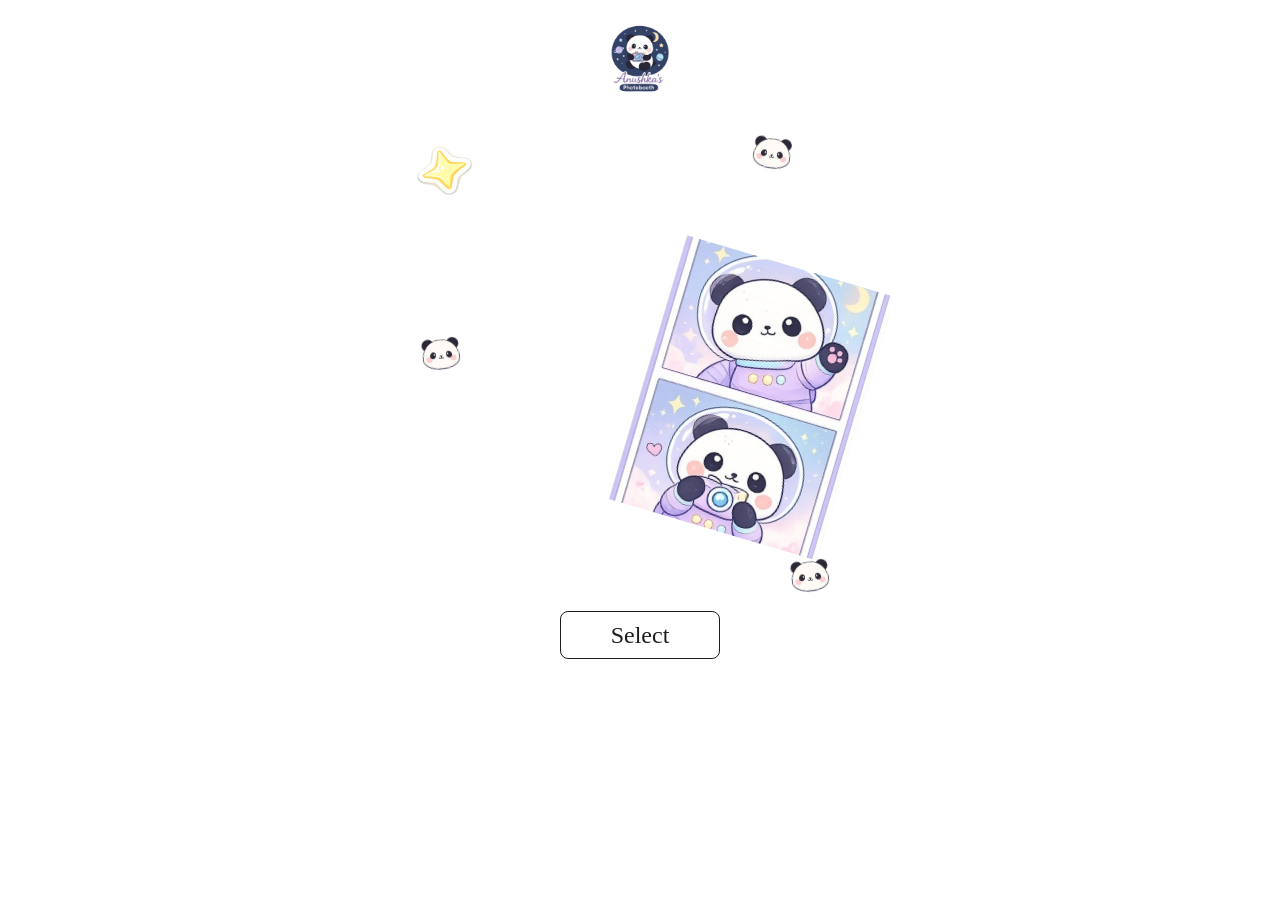
<file: index.html>
<!DOCTYPE html>
<html lang="en">
<head>
  <meta charset="UTF-8" />
  <meta name="viewport" content="width=device-width, initial-scale=1.0" />
  <title>Anushka's Photobooth</title>

  <!-- Favicon -->
  <link rel="icon" href="Assets/space-photobooth/favicon.png" type="image/x-icon" />

  <!-- Styles -->
  <link rel="stylesheet" href="StyleSheets/home.css" />
</head>

<body>

  <!-- Logo -->
  <div class="logo">
    <img src="Assets/space-photobooth/logo-new.png" alt="Anushka's Photobooth Logo">
  </div>

  <!-- Main Container -->
  <div class="home-container">
    
    <div class="photobooth-container">
      <div class="photobooth-mock"></div>
      <div class="photostrip-mock"></div>
      <div class="stars-mock"></div>
      <div class="character-mock-1"></div>
      <div class="character-mock-2"></div>
      <div class="character-mock-3"></div>
    </div>

    <div class="button-container">
      <button id="select-button">Select</button>
    </div>

  </div>

  <!-- JS -->
  <script src="Javascripts/home.js"></script>

</body>
</html>
</file>
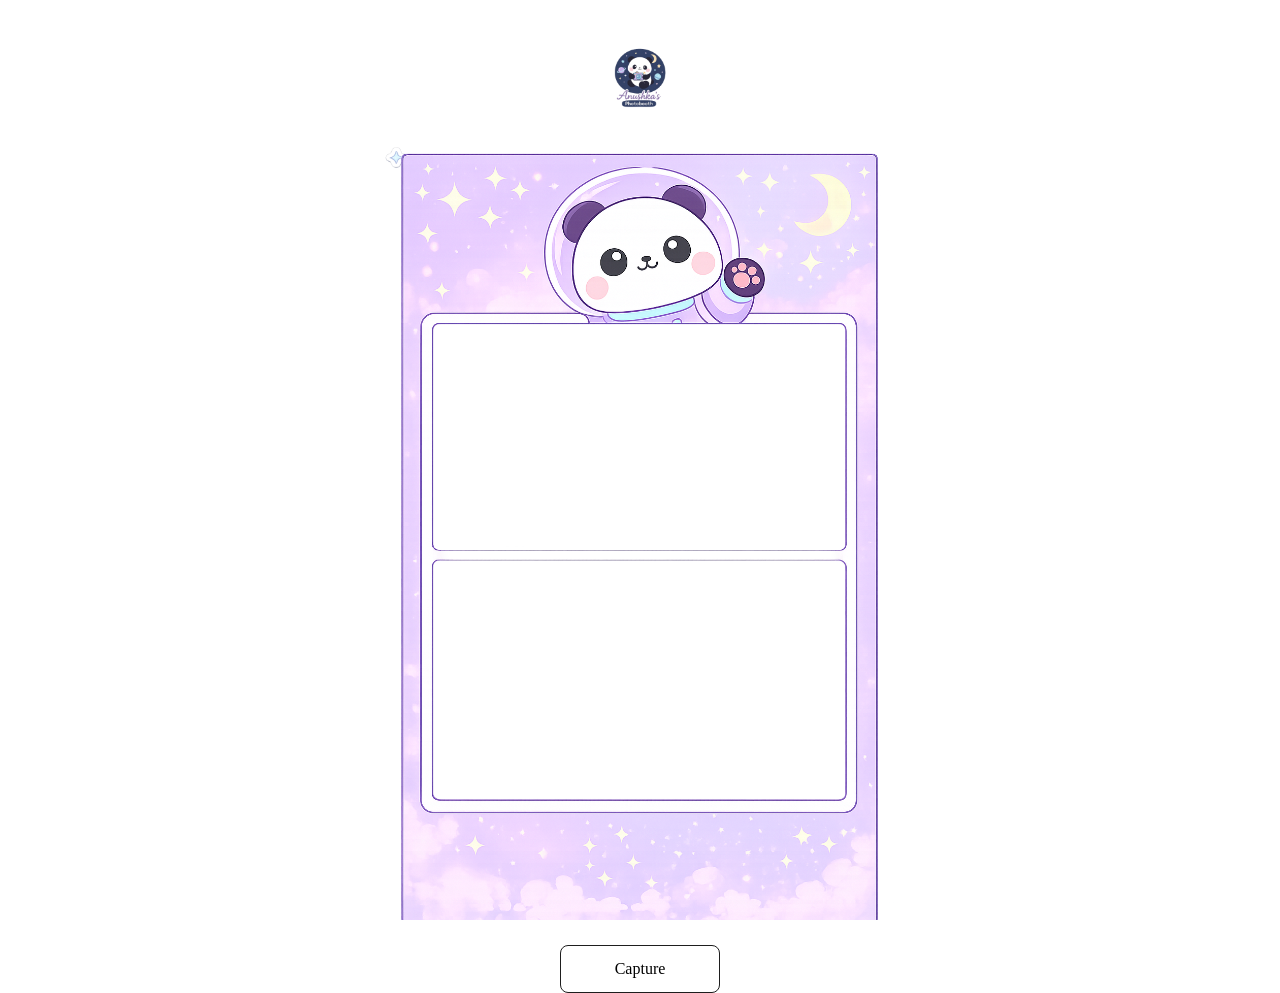
<file: camera.html>
<!DOCTYPE html>
<html lang="en">
<head>
  <meta charset="UTF-8" />
  <meta name="viewport" content="width=device-width, initial-scale=1.0" />
  <title>Camera</title>

  <link rel="icon" href="Assets/space-photobooth/favicon.png" type="image/x-icon" />
  <link rel="stylesheet" href="StyleSheets/camera.css" />
</head>

<body>

  <!-- Logo -->
  <div class="logo">
    <img src="Assets/space-photobooth/logo-new.png" alt="Logo">
  </div>

  <!-- Photobooth -->
  <div class="photobooth-container" id="booth">

    <!-- Live Camera Preview -->
    <video id="liveVideo" autoplay playsinline muted></video>

    <!-- Final Canvas Output -->
    <!-- MUST match frame resolution -->
    <canvas id="finalCanvas" width="1024" height="1536"></canvas>

    <!-- Frame Overlay -->
    <img 
      class="frame-overlay" 
      src="Assets/space-photobooth/camerapage/frame.png" 
      alt="frame overlay"
    />

    <!-- Countdown -->
    <div class="countdown-timer">3</div>

    <!-- Decorative Effects -->
    <div class="star-container"></div>

  </div>

  <!-- Controls -->
  <div class="controls">
    <button id="takePhoto">Capture</button>
  </div>

  <!-- Scripts -->
  <script src="Javascripts/camera.js"></script>
  <script src="Javascripts/star.js"></script>

</body>
</html>
</file>
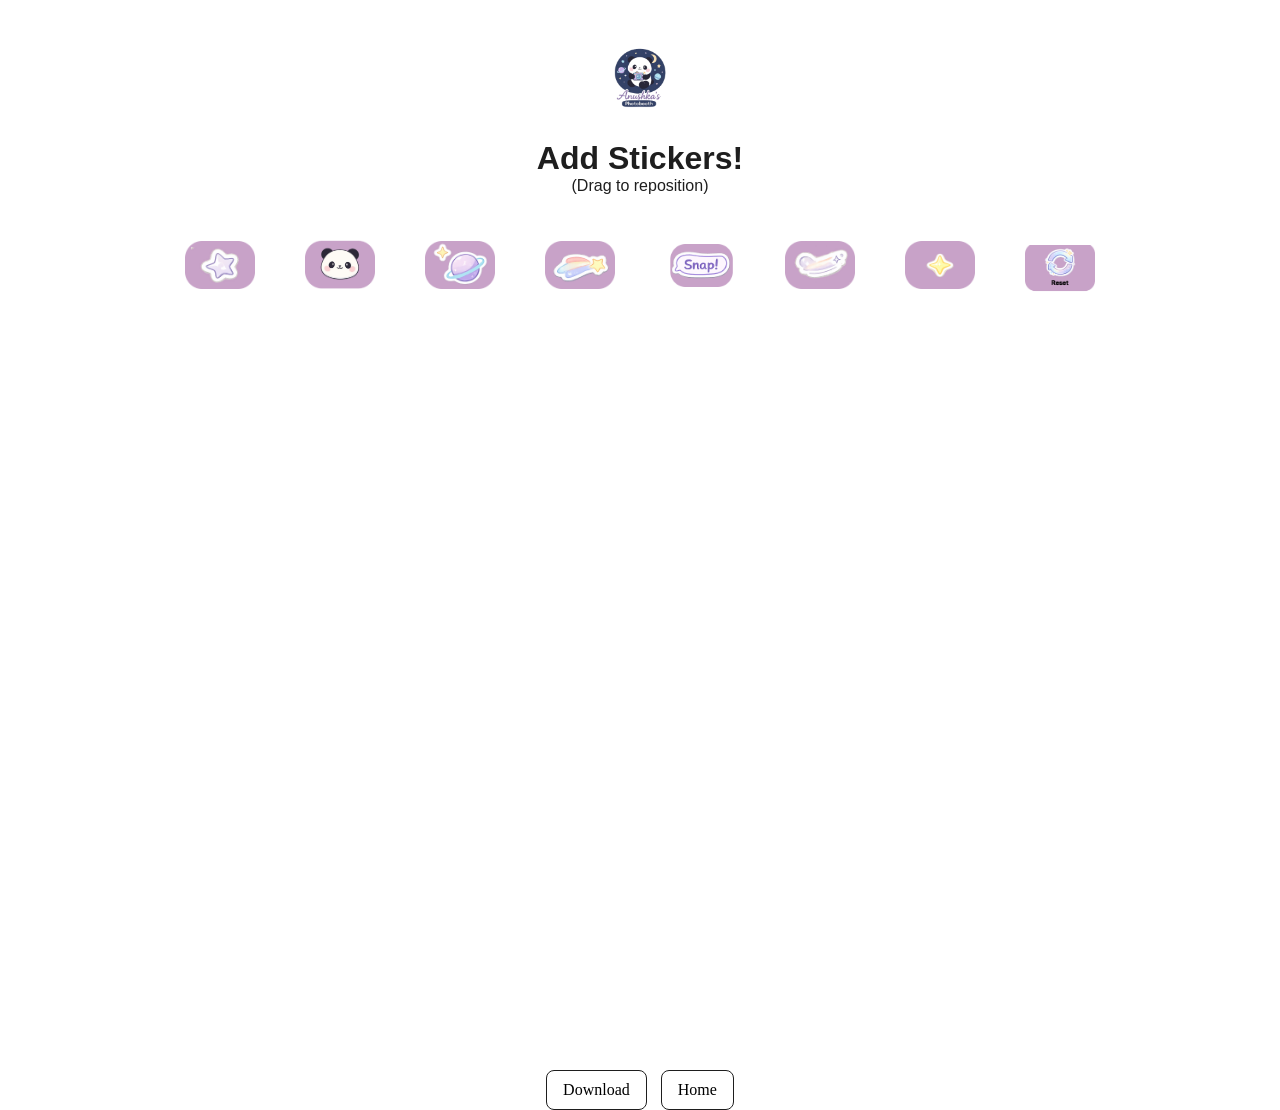
<file: final.html>
<!DOCTYPE html>
<html lang="en">
<head>
  <meta charset="UTF-8">
  <meta name="viewport" content="width=device-width, initial-scale=1.0">
  <title>Decorate & Download | Space Photobooth</title>

  <link rel="icon" href="Assets/space-photobooth/favicon.png" type="image/x-icon">
  <link rel="stylesheet" href="StyleSheets/final.css">
</head>
<body>

  <!-- LOGO -->
  <div class="logo">
    <img src="Assets/space-photobooth/logo-new.png" alt="Space Photobooth Logo">
  </div>

  <!-- STICKERS -->
  <div class="heading-content">
    <div class="sticker-container">
      <h1>Add Stickers!</h1>
      <p>(Drag to reposition)</p>

      <div class="sticker-btns">
        <button id="addNebula"  class="sticker-btn nebula-btn"  type="button"></button>
        <button id="addPanda"   class="sticker-btn panda-btn"   type="button"></button>
        <button id="addPlanet"  class="sticker-btn planet-btn"  type="button"></button>
        <button id="addRainbow" class="sticker-btn rainbow-btn" type="button"></button>
        <button id="addSnap"    class="sticker-btn snap-btn"    type="button"></button>
        <button id="addSparkle" class="sticker-btn sparkle-btn" type="button"></button>
        <button id="addStar"    class="sticker-btn star-btn"    type="button"></button>
        <button id="reset"      class="sticker-btn reset-btn"   type="button"></button>
      </div>
    </div>
  </div>

  <!-- PHOTO STRIP -->
  <div class="photobooth-container">
    <canvas id="finalCanvas"></canvas>
  </div>

  <!-- ACTION BUTTONS -->
  <div class="button-container">
    <button id="downloadBtn" type="button">Download</button>
    <button id="homeBtn" type="button">Home</button>
  </div>

  <script src="Javascripts/final.js"></script>

</body>
</html>
</file>
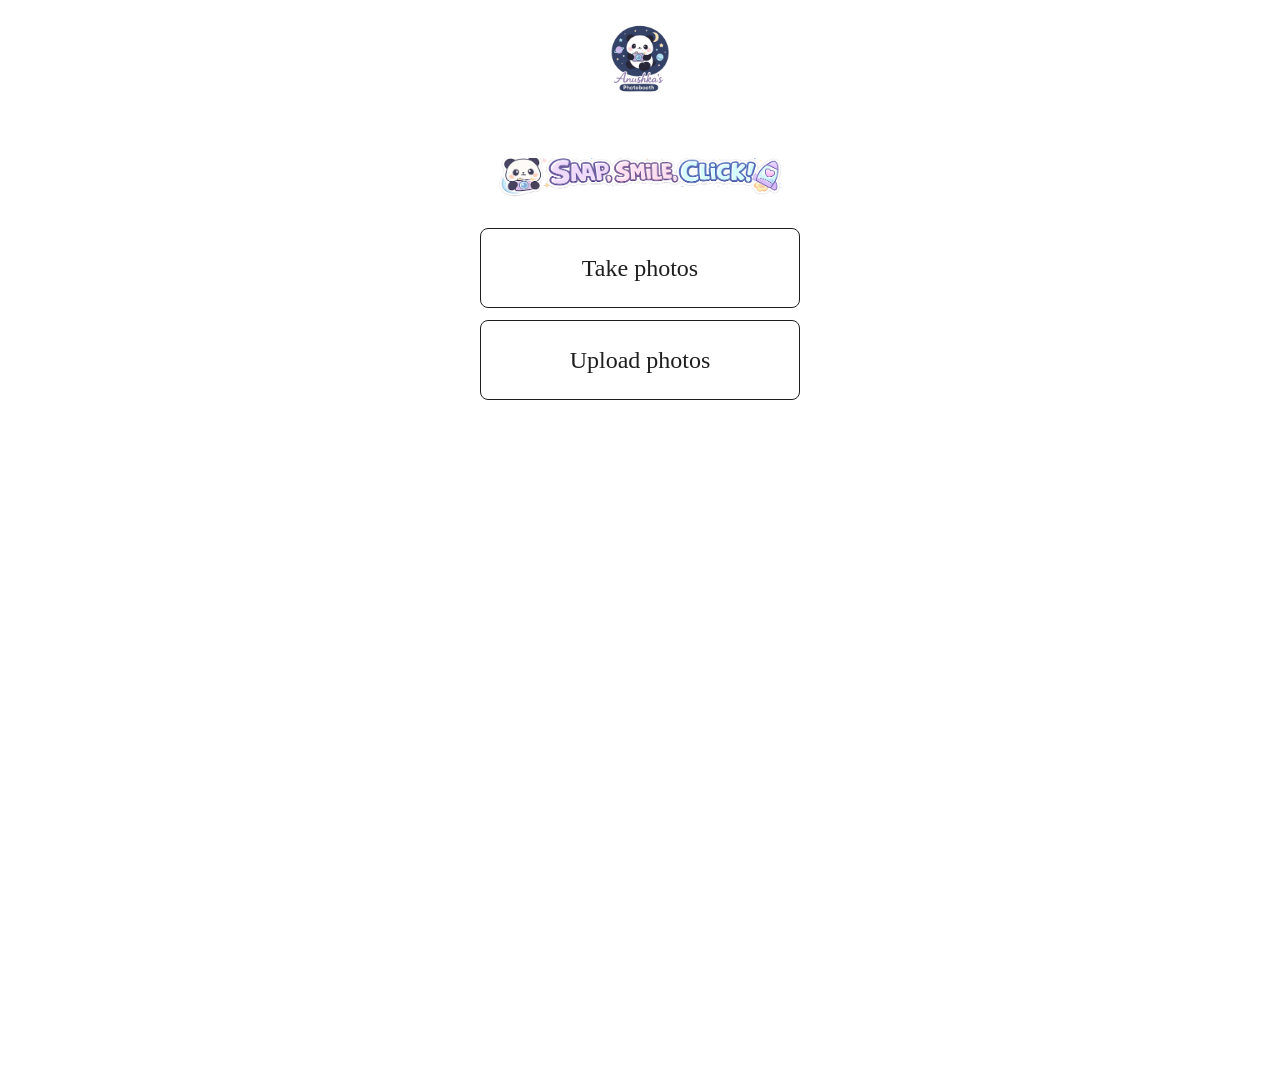
<file: menu.html>
<!DOCTYPE html>
<html lang="en">
<head>
  <meta charset="UTF-8" />
  <meta name="viewport" content="width=device-width, initial-scale=1.0" />
  <title>Menu</title>

  <!-- Favicon -->
  <link rel="icon" href="Assets/space-photobooth/favicon.png" type="image/x-icon" />
  <link rel="stylesheet" href="StyleSheets/home.css" />
</head>
<body>
  <div class="logo">
    <img src="Assets/space-photobooth/logo-new.png" alt="Logo">
  </div>

  <div class="menu-container">
    <div class="menu-header"></div>
    <button id="menu-camera-button">Take photos</button>
    <button id="menu-upload-button">Upload photos</button>
  </div>

  <script src="Javascripts/home.js"></script>
</body>
</html>
</file>
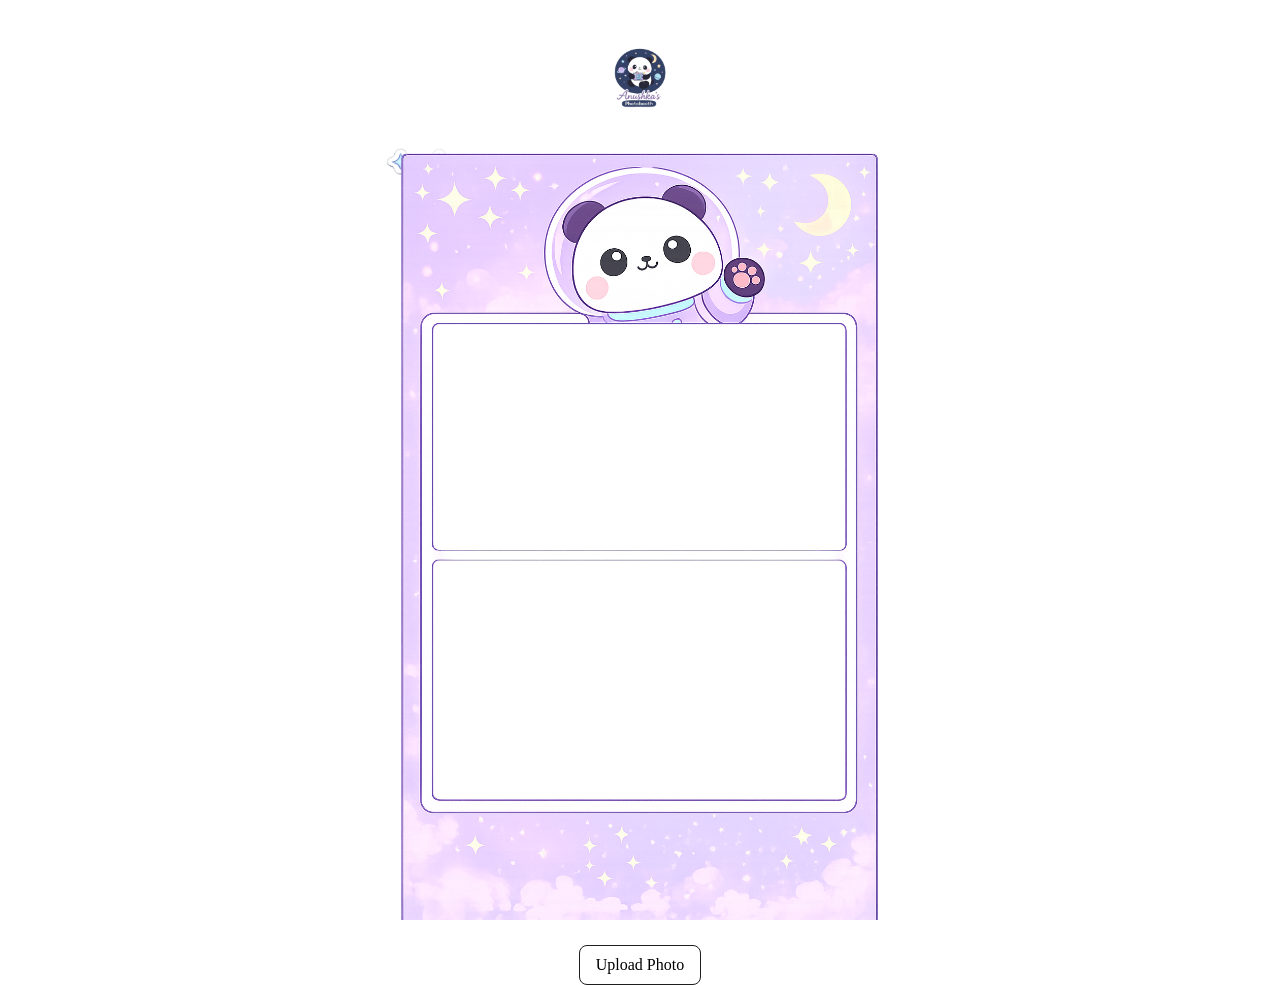
<file: upload.html>
<!DOCTYPE html>
<html lang="en">
<head>
  <meta charset="UTF-8">
  <meta name="viewport" content="width=device-width, initial-scale=1.0">
  <title>Upload | Space Photobooth</title>
  <link rel="icon" href="Assets/space-photobooth/favicon.png" type="image/x-icon">
  <link rel="stylesheet" href="StyleSheets/camera.css">
  <style>
    #uploadPhotoInput {
      display: none;
    }
  </style>
</head>
<body>
  <!-- Logo -->
  <div class="logo">
    <img src="Assets/space-photobooth/logo-new.png" alt="Space Photobooth Logo">
  </div>

  <!-- Photobooth Container -->
  <div class="photobooth-container">
    <!-- Canvas (draw image here) -->
    <canvas id="finalCanvas" width="1024" height="1536"></canvas>
    <!-- Frame overlay ABOVE canvas -->
    <img
      class="frame-overlay"
      src="Assets/space-photobooth/camerapage/frame.png"
      alt="Photobooth Frame"
    >
    <!-- Decorative stars -->
    <div class="star-container"></div>
    <!-- Hidden file input -->
    <input
      type="file"
      id="uploadPhotoInput"
      accept="image/*"
    >
  </div>

  <!-- Controls -->
  <div class="controls">
    <button id="uploadPhoto" type="button">Upload Photo</button>
    <button id="readyButton" type="button" disabled hidden>Ready</button>
  </div>

  <!-- Scripts -->
  <script src="Javascripts/upload.js"></script>
  <script src="Javascripts/star.js"></script>
</body>
</html>
</file>
<file: StyleSheets/home.css>
/* ================= ROOT VARIABLES ================= */
:root {
  --main-background: #ffffff;        /* clean white */
  --primary-accent: #1e1e1e;         /* subtle dark accent */
  --main-text: #1e1e1e;              /* readable dark text */
  --white: #ffffff;

  --container-width: 500px;
  --container-aspect-ratio: 604 / 574;

  --character-rotation: 7.52deg;
  --strip-rotation: 16.52deg;
  --star-rotation: -16.52deg;
}


/* ================= GLOBAL RESET ================= */
* {
  box-sizing: border-box;
  margin: 0;
  padding: 0;
}

body {
  background-color: var(--main-background);
  display: flex;
  flex-direction: column;
  align-items: center;
  height: 100%;
  padding: 1rem 0 2rem 0;
}


/* ================= LOGO ================= */
.logo {
  position: relative;
  width: 90px;
}

.logo img {
  width: 100%;
  height: auto;
}


/* ================= HOME CONTAINER ================= */
.home-container {
  display: flex;
  flex-direction: column;
  align-items: center;
  width: 37.75rem;
  gap: 0.5rem;
}


/* ================= PHOTOBOOTH CONTAINER ================= */
.photobooth-container {
  position: relative;
  width: var(--container-width);
  aspect-ratio: var(--container-aspect-ratio);
  display: flex;
  justify-content: center;
  align-items: center;
  overflow: hidden;
  margin-top: 2vh;
}

@media screen and (max-width: 768px) {
  .photobooth-container {
    width: 90vw;
  }
}


/* ================= MENU PAGE ================= */
.menu-container {
  display: flex;
  flex-direction: column;
  align-items: center;
  width: 37.75rem;
  height: 100vh;
  gap: 0.75rem;
  margin-top: 3rem;
}

.menu-header {
  width: 20rem;
  aspect-ratio: 517 / 68;
  background-image: url('../Assets/space-photobooth/menupage/Header.png');
  background-size: cover;
  background-repeat: no-repeat;
  background-position: center;
  margin: 0 auto 1rem auto;
}


/* ================= MOCK ELEMENTS ================= */
.photobooth-mock,
.photostrip-mock,
.stars-mock,
.character-mock-1,
.character-mock-2,
.character-mock-3 {
  position: absolute;
  background-size: cover;
  background-position: center;
  background-repeat: no-repeat;
  object-fit: contain;
}


/* ================= PHOTOBOOTH FRAME ================= */
.photobooth-mock {
  z-index: 1;
  width: calc((375 / 604) * 100%);
  height: calc(534.4 / 574 * 100%);
  left: calc(114 / 604 * 100%);
  top: calc(20 / 574 * 100%);
  background-image: url('../Assets/space-photobooth/homepage/animated-photobooth-mock/1.png');
  transition: opacity 0.3s ease-in-out;
}


/* ================= PHOTOSTRIP ================= */
.photostrip-mock {
  z-index: 2;
  width: calc((266.99 / 604) * 100%);
  height: calc(331.94 / 574 * 100%);
  right: calc(35 / 604 * 100%);
  top: calc(160 / 574 * 100%);
  background-image: url('../Assets/space-photobooth/homepage/photostrip-straight.png');
  transform: rotate(var(--strip-rotation));
}


/* ================= STAR DECORATION ================= */
.stars-mock {
  z-index: 2;
  width: calc((82.09 / 604) * 100%);
  height: calc(109 / 574 * 100%);
  left: calc(26 / 604 * 100%);
  top: calc(2 / 574 * 100%);
  background-image: url('../Assets/space-photobooth/homepage/animated-stars-home/star-1.png');
  transform: rotate(var(--star-rotation));
}


/* ================= FLOATING CHARACTERS ================= */
.character-mock-1 {
  z-index: 3;
  width: calc((72.65 / 604) * 100%);
  height: calc(44.21 / 574 * 100%);
  left: calc(25 / 604 * 100%);
  top: calc(251.34 / 574 * 100%);
  background-image: url('../Assets/space-photobooth/homepage/panda.png');
  transform: rotate(calc(-1 * var(--character-rotation)));
}

.character-mock-2 {
  z-index: 3;
  width: calc((72.65 / 604) * 100%);
  height: calc(44.21 / 574 * 100%);
  left: calc(425.46 / 604 * 100%);
  top: calc(8.69 / 574 * 100%);
  background-image: url('../Assets/space-photobooth/homepage/panda.png');
  transform: rotate(var(--character-rotation));
}

.character-mock-3 {
  z-index: 3;
  width: calc((72.65 / 604) * 100%);
  height: calc(44.21 / 574 * 100%);
  right: calc(60 / 604 * 100%);
  bottom: calc(10 / 574 * 100%);
  background-image: url('../Assets/space-photobooth/homepage/panda.png');
  transform: rotate(calc(-1 * var(--character-rotation)));
}


/* ================= BUTTON STYLING ================= */
.button-container {
  margin-top: 0;
}

button {
  color: var(--main-text);
  font-family: Castoro, serif;
  font-size: 1.5rem;
  font-weight: 400;
  background-color: var(--white);
  border: 1px solid #1e1e1e;
  border-radius: 0.5rem;
  text-align: center;
  transition: transform 0.2s ease-in-out;
}

button:hover {
  transform: scale(1.05);
}

#select-button {
  display: flex;
  justify-content: center;
  align-items: center;
  gap: 0.56rem;
  width: 10rem;
  height: 3rem;
  padding: 0.5rem 1rem;
}

#menu-camera-button,
#menu-upload-button {
  display: flex;
  justify-content: center;
  align-items: center;
  gap: 0.56rem;
  width: 20rem;
  height: 5rem;
  padding: 0.5rem 1rem;
}

@media screen and (max-width: 768px) {
  #select-button {
    width: 8rem;
    height: 3.2rem;
    font-size: 1.2rem;
    padding: 0.4rem 0.5rem;
    gap: 0.4rem;
  }

  button {
    font-size: 1.5rem;
  }
}
</file>
<file: StyleSheets/camera.css>
/* ================= RESET ================= */
* {
  box-sizing: border-box;
  margin: 0;
  padding: 0;
}
/* ================= BODY ================= */
body {
  font-family: sans-serif;
  background: #ffffff;
  color: #1e1e1e;
  min-height: 100vh;
  display: flex;
  flex-direction: column;
  align-items: center;
  padding-top: 40px;
}
/* ================= LOGO ================= */
.logo {
  width: 80px;
  margin-bottom: 20px;
}
.logo img {
  width: 100%;
  height: auto;
  display: block;
}
/* ================= PHOTOBOOTH CONTAINER ================= */
.photobooth-container {
  position: relative;
  width: 60vmin;
  max-width: 520px;
  aspect-ratio: 2 / 3;
  overflow: hidden;
}
/* ================= MOBILE ================= */
@media (max-width: 768px) {
  .photobooth-container {
    width: 90vw;
    max-width: none;
  }
}
/* ================= CANVAS ================= */
#finalCanvas {
  width: 100%;
  height: 100%;
  display: block;
  position: absolute;
  inset: 0;
  z-index: 1;
  opacity: 0;
}
/* ================= FRAME OVERLAY ================= */
.frame-overlay {
  position: absolute;
  inset: 0;
  width: 100%;
  height: 100%;
  pointer-events: none;
  z-index: 3;
}
/* ================= STARS LAYER ================= */
.star-container {
  position: absolute;
  inset: 0;
  pointer-events: none;
  z-index: 2;
  overflow: hidden;
}
/* ================= VIDEO PREVIEW ================= */
#liveVideo {
  position: absolute;
  top: 0;
  left: 0;
  width: 100%;
  height: 50%;
  object-fit: cover;
  transform: scaleX(-1);
  z-index: 1;
}
/* ================= COUNTDOWN ================= */
.countdown-timer {
  position: absolute;
  top: 25%;
  left: 50%;
  transform: translate(-50%, -50%);
  z-index: 4;
  display: none;
  align-items: center;
  justify-content: center;
  width: 4.5rem;
  height: 2.8rem;
  border-radius: 0.75rem;
  border: 1.3px solid #1e1e1e;
  background: #ffffff;
  color: #1e1e1e;
  font-family: Castoro, serif;
  font-size: 1.7rem;
}
/* ================= CONTROLS ================= */
.controls {
  margin-top: 25px;
  display: flex;
  gap: 12px;
  justify-content: center;
  flex-wrap: wrap;
}
button {
  padding: 10px 16px;
  font-size: 16px;
  cursor: pointer;
  font-family: Castoro, serif;
  background: #ffffff;
  border: 1px solid #1e1e1e;
  border-radius: 0.5rem;
  transition: transform 0.2s ease-in-out;
}
button:hover {
  transform: scale(1.05);
}
#takePhoto {
  width: 10rem;
  height: 3rem;
}
</file>
<file: StyleSheets/final.css>
/* ================= RESET ================= */
* {
  box-sizing: border-box;
  margin: 0;
  padding: 0;
}


/* ================= BODY ================= */
body {
  font-family: sans-serif;
  background: #ffffff;
  color: #1e1e1e;

  min-height: 100vh;
  display: flex;
  flex-direction: column;
  align-items: center;

  padding-top: 40px;
}


/* ================= LOGO ================= */
.logo {
  width: 80px;
  margin-bottom: 20px;
}

.logo img {
  width: 100%;
  height: auto;
  display: block;
}


/* ================= STICKER SECTION ================= */
.heading-content {
  text-align: center;
}

.sticker-container {
  margin-bottom: 20px;
}

.sticker-btns {
  display: flex;
  gap: 20px;
  margin-top: 20px;
  overflow-x: auto;
  padding: 10px 20px;
}


/* ================= STICKER BUTTONS ================= */
.sticker-btn {
  width: 100px;
  height: 80px;

  background-size: 70%;
  background-repeat: no-repeat;
  background-position: center;

  background-color: transparent;
  border: none;
  cursor: pointer;

  transition: transform 0.2s ease;
}

.sticker-btn:hover {
  transform: scale(1.08);
}


/* ================= PHOTO STRIP CONTAINER ================= */
.photobooth-container {
  width: 100%;
  max-width: 420px;     /* controls preview size */
  margin: 30px auto;
}


/* ================= CANVAS ================= */
#finalCanvas {
  width: 100%;          /* scales proportionally */
  height: auto;         /* keeps 2:3 ratio */
  display: block;
}


/* ================= ACTION BUTTONS ================= */
.button-container {
  margin-top: 25px;
  display: flex;
  gap: 14px;
  justify-content: center;
  flex-wrap: wrap;
}

button:not(.sticker-btn) {
  font-family: Castoro, serif;
  font-size: 16px;
  cursor: pointer;

  padding: 10px 16px;

  background: #ffffff;
  border: 1px solid #1e1e1e;
  border-radius: 0.5rem;

  transition: transform 0.2s ease-in-out;
}

button:not(.sticker-btn):hover {
  transform: scale(1.05);
}


/* ================= STICKER BUTTON IMAGES ================= */
.nebula-btn {
  background-image: url("../Assets/space-photobooth/finalpage/nebulaButton.png");
}

.panda-btn {
  background-image: url("../Assets/space-photobooth/finalpage/pandaButton.png");
}

.planet-btn {
  background-image: url("../Assets/space-photobooth/finalpage/planetButton.png");
}

.rainbow-btn {
  background-image: url("../Assets/space-photobooth/finalpage/rainbowButton.png");
}

.snap-btn {
  background-image: url("../Assets/space-photobooth/finalpage/snapButton.png");
}

.sparkle-btn {
  background-image: url("../Assets/space-photobooth/finalpage/sparkleButton.png");
}

.star-btn {
  background-image: url("../Assets/space-photobooth/finalpage/starButton.png");
}

.reset-btn {
  background-image: url("../Assets/space-photobooth/finalpage/resetButton.png");
  margin-top: 20px;
}
</file>
